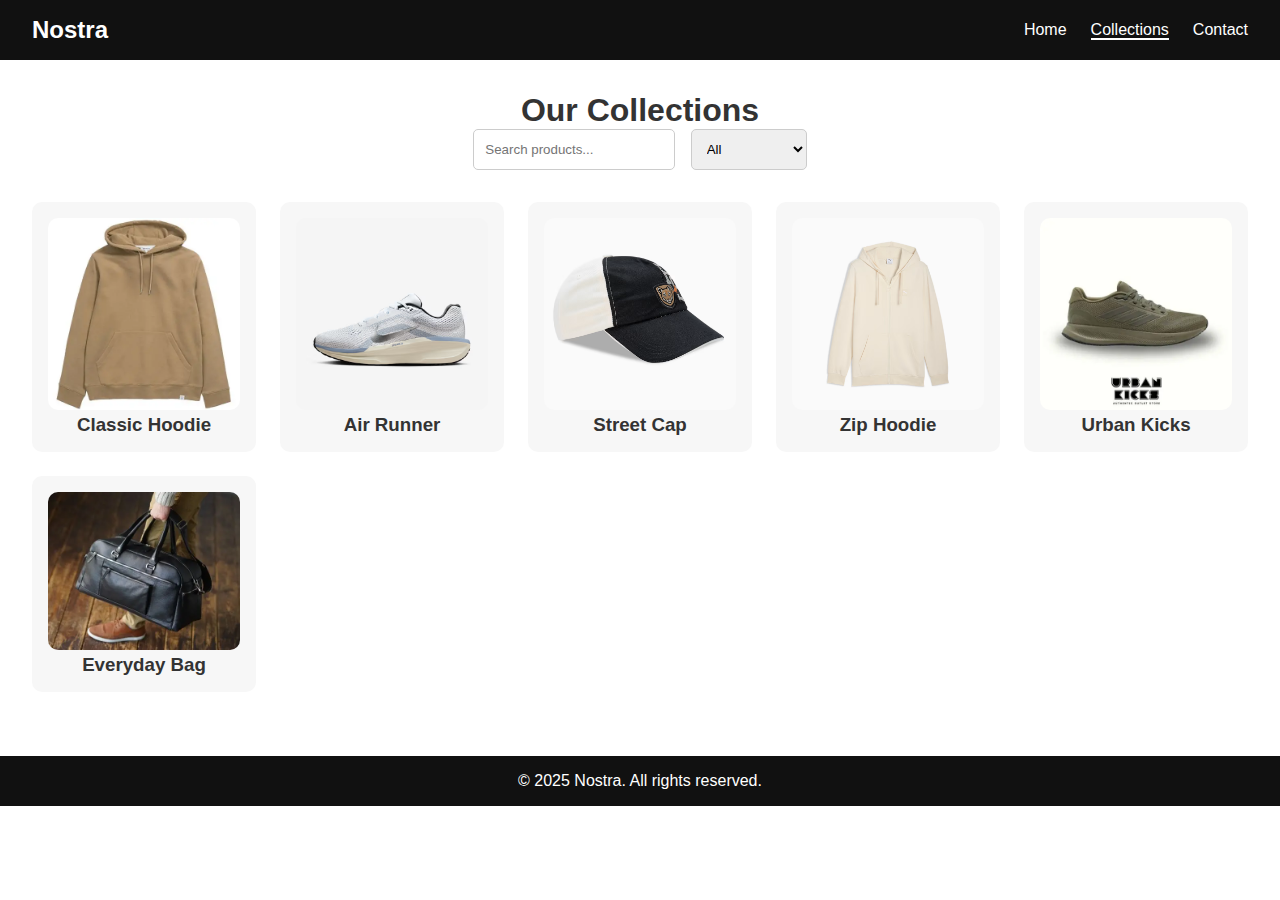
<file: collections.html>
<!DOCTYPE html>
<html lang="en">
<head>
  <meta charset="UTF-8" />
  <meta name="viewport" content="width=device-width, initial-scale=1.0" />
  <title>Nostra | Collections</title>
  <link rel="stylesheet" href="style.css" />
</head>
<body>

  <header>
    <div class="logo">Nostra</div>
    <nav>
      <ul>
        <li><a href="index.html">Home</a></li>
        <li><a href="collections.html" class="active">Collections</a></li>
        <li><a href="contact.html">Contact</a></li>
      </ul>
    </nav>
  </header>

  <section class="collections">
    <h1>Our Collections</h1>

    <!-- Search and Filter -->
    <div class="controls">
      <input type="text" id="searchInput" placeholder="Search products..." />
      <select id="filterCategory">
        <option value="all">All</option>
        <option value="hoodie">Hoodies</option>
        <option value="sneaker">Sneakers</option>
        <option value="accessory">Accessories</option>
      </select>
    </div>

    <!-- Product Grid -->
    <div class="product-grid" id="productGrid">
      <div class="product" data-category="hoodie">
        <img src="OIP (2).webp" alt="Hoodie" />
        <h3>Classic Hoodie</h3>
      </div>

      <div class="product" data-category="sneaker">
        <img src="pic7.avif" alt="Sneaker" />
        <h3>Air Runner</h3>
      </div>

      <div class="product" data-category="accessory">
        <img src="pic6.avif" alt="Cap" />
        <h3>Street Cap</h3>
      </div>

      <div class="product" data-category="hoodie">
        <img src="pic5.avif" alt="Hoodie" />
        <h3>Zip Hoodie</h3>
      </div>

      <div class="product" data-category="sneaker">
        <img src="OIP (1).webp" alt="Sneaker" />
        <h3>Urban Kicks</h3>
      </div>

      <div class="product" data-category="accessory">
        <img src="OIP.webp" alt="Bag" />
        <h3>Everyday Bag</h3>
      </div>
    </div>
  </section>

  <footer>
    <p>© 2025 Nostra. All rights reserved.</p>
  </footer>

  <script src="script.js"></script>
</body>
</html>
</file>
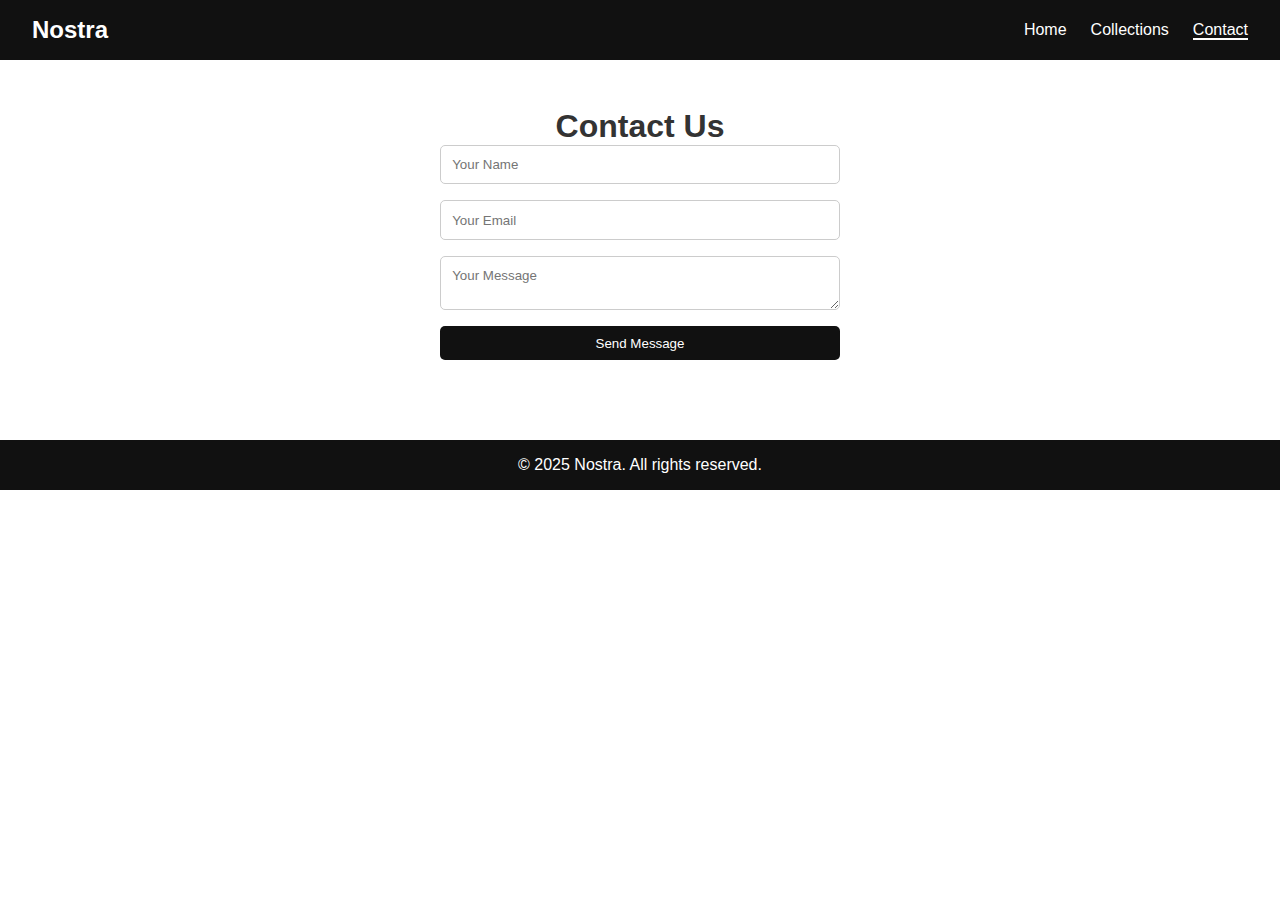
<file: contact.html>
<!DOCTYPE html>
<html lang="en">
<head>
  <meta charset="UTF-8" />
  <meta name="viewport" content="width=device-width, initial-scale=1.0" />
  <title>Nostra | Contact Us</title>
  <link rel="stylesheet" href="style.css" />
</head>
<body>

  <header>
    <div class="logo">Nostra</div>
    <nav>
      <ul>
        <li><a href="index.html">Home</a></li>
        <li><a href="collections.html">Collections</a></li>
        <li><a href="contact.html" class="active">Contact</a></li>
      </ul>
    </nav>
  </header>

  <section class="contact">
    <h1>Contact Us</h1>
    <form>
      <input type="text" placeholder="Your Name" required />
      <input type="email" placeholder="Your Email" required />
      <textarea placeholder="Your Message" required></textarea>
      <button type="submit" class="btn">Send Message</button>
    </form>
  </section>

  <footer>
    <p>© 2025 Nostra. All rights reserved.</p>
  </footer>

</body>
</html>
</file>
<file: style.css>
* {
  margin: 0;
  padding: 0;
  box-sizing: border-box;
  font-family: "Poppins", sans-serif;
}

body {
  color: #333;
  background-color: #fff;
}

/* Navbar */
header {
  display: flex;
  justify-content: space-between;
  align-items: center;
  padding: 1rem 2rem;
  background: #111;
  color: #fff;
}

header .logo {
  font-size: 1.5rem;
  font-weight: bold;
}

nav ul {
  display: flex;
  list-style: none;
  gap: 1.5rem;
}

nav a {
  color: #fff;
  text-decoration: none;
}

nav a.active {
  border-bottom: 2px solid #fff;
}

/* Hero */
.hero {
  text-align: center;
  padding: 4rem 2rem;
  background: linear-gradient(to right, #333, #555);
  color: #fff;
}

.hero .btn {
  display: inline-block;
  margin-top: 1rem;
  background: #fff;
  color: #333;
  padding: 0.7rem 1.5rem;
  border-radius: 5px;
  text-decoration: none;
}

/* Featured */
.featured {
  text-align: center;
  padding: 3rem 2rem;
}

.featured-grid {
  display: grid;
  grid-template-columns: repeat(auto-fit, minmax(250px, 1fr));
  gap: 2rem;
  margin-top: 2rem;
}

.card img {
  width: 100%;
  border-radius: 10px;
}

/* Collections */
.collections {
  padding: 2rem;
  text-align: center;
}

.controls {
  margin-bottom: 2rem;
  display: flex;
  justify-content: center;
  gap: 1rem;
}

.controls input,
.controls select {
  padding: 0.7rem;
  border: 1px solid #ccc;
  border-radius: 5px;
}

.product-grid {
  display: grid;
  grid-template-columns: repeat(auto-fit, minmax(220px, 1fr));
  gap: 1.5rem;
}

.product {
  background: #f7f7f7;
  padding: 1rem;
  border-radius: 10px;
}

.product img {
  width: 100%;
  border-radius: 10px;
}

/* Contact */
.contact {
  text-align: center;
  padding: 3rem 2rem;
}

form {
  display: flex;
  flex-direction: column;
  max-width: 400px;
  margin: 0 auto;
  gap: 1rem;
}

input, textarea {
  padding: 0.7rem;
  border: 1px solid #ccc;
  border-radius: 5px;
}

.btn {
  background: #111;
  color: #fff;
  padding: 0.7rem;
  border: none;
  cursor: pointer;
  border-radius: 5px;
}

/* Footer */
footer {
  text-align: center;
  padding: 1rem;
  background: #111;
  color: #fff;
  margin-top: 2rem;
}

/* Responsive */
@media (max-width: 768px) {
  nav ul {
    flex-direction: column;
  }
}

.new-arrival {
  text-align: center;
  padding: 4rem 2rem;
  background: #fff;
}

.new-arrival h2 {
  font-size: 2.5rem;
  font-weight: 600;
  margin-bottom: 2rem;
  color: #111;
}

.arrival-container {
  display: grid;
  grid-template-columns: repeat(auto-fit, minmax(230px, 1fr));
  gap: 2rem;
}

.arrival-box {
  position: relative;
  overflow: hidden;
  border-radius: 10px;
  cursor: pointer;
  transition: transform 0.3s ease;
}

.arrival-box img {
  width: 100%;
  display: block;
  border-radius: 10px;
  transition: transform 0.4s ease;
}

.arrival-box:hover img {
  transform: scale(1.1);
}

.shop-btn {
  position: absolute;
  bottom: 20px;
  left: 50%;
  transform: translateX(-50%);
  background: #111;
  color: #fff;
  border: none;
  padding: 0.7rem 1.5rem;
  font-size: 1rem;
  border-radius: 5px;
  opacity: 0;
  transition: opacity 0.3s ease, transform 0.3s ease;
}

.arrival-box:hover .shop-btn {
  opacity: 1;
  transform: translate(-50%, -10px);
}

.most-wanted {
  padding: 4rem 2rem;
  text-align: center;
  background-color: #f8f8f8;
}

.most-wanted h2 {
  font-size: 2.5rem;
  font-weight: 600;
  margin-bottom: 2rem;
  color: #111;
}

.wanted-container {
  display: grid;
  grid-template-columns: repeat(auto-fit, minmax(230px, 1fr));
  gap: 2rem;
}

.wanted-box {
  position: relative;
  background: #fff;
  border-radius: 10px;
  overflow: hidden;
  transition: transform 0.3s ease, box-shadow 0.3s ease;
}

.wanted-box img {
  width: 100%;
  border-radius: 10px 10px 0 0;
  transition: transform 0.4s ease;
}

.wanted-box:hover img {
  transform: scale(1.05);
}

.wanted-box .tag {
  position: absolute;
  top: 15px;
  left: 15px;
  background: #e63946;
  color: #fff;
  font-size: 0.9rem;
  padding: 0.3rem 0.6rem;
  border-radius: 5px;
}

.details {
  padding: 1rem;
}

.details h3 {
  font-size: 1.1rem;
  font-weight: 500;
  margin-bottom: 0.5rem;
}

.details p {
  color: #555;
  margin-bottom: 1rem;
}

.btn {
  background: #111;
  color: #fff;
  border: none;
  padding: 0.6rem 1.2rem;
  border-radius: 5px;
  cursor: pointer;
  transition: background 0.3s ease;
}

.btn:hover {
  background: #333;
}

.wanted-box:hover {
  transform: translateY(-5px);
  box-shadow: 0 8px 20px rgba(0,0,0,0.1);
}


/* Responsive */
@media (max-width: 768px) {
  .new-arrival h2 {
    font-size: 2rem;
  }
}
</file>
